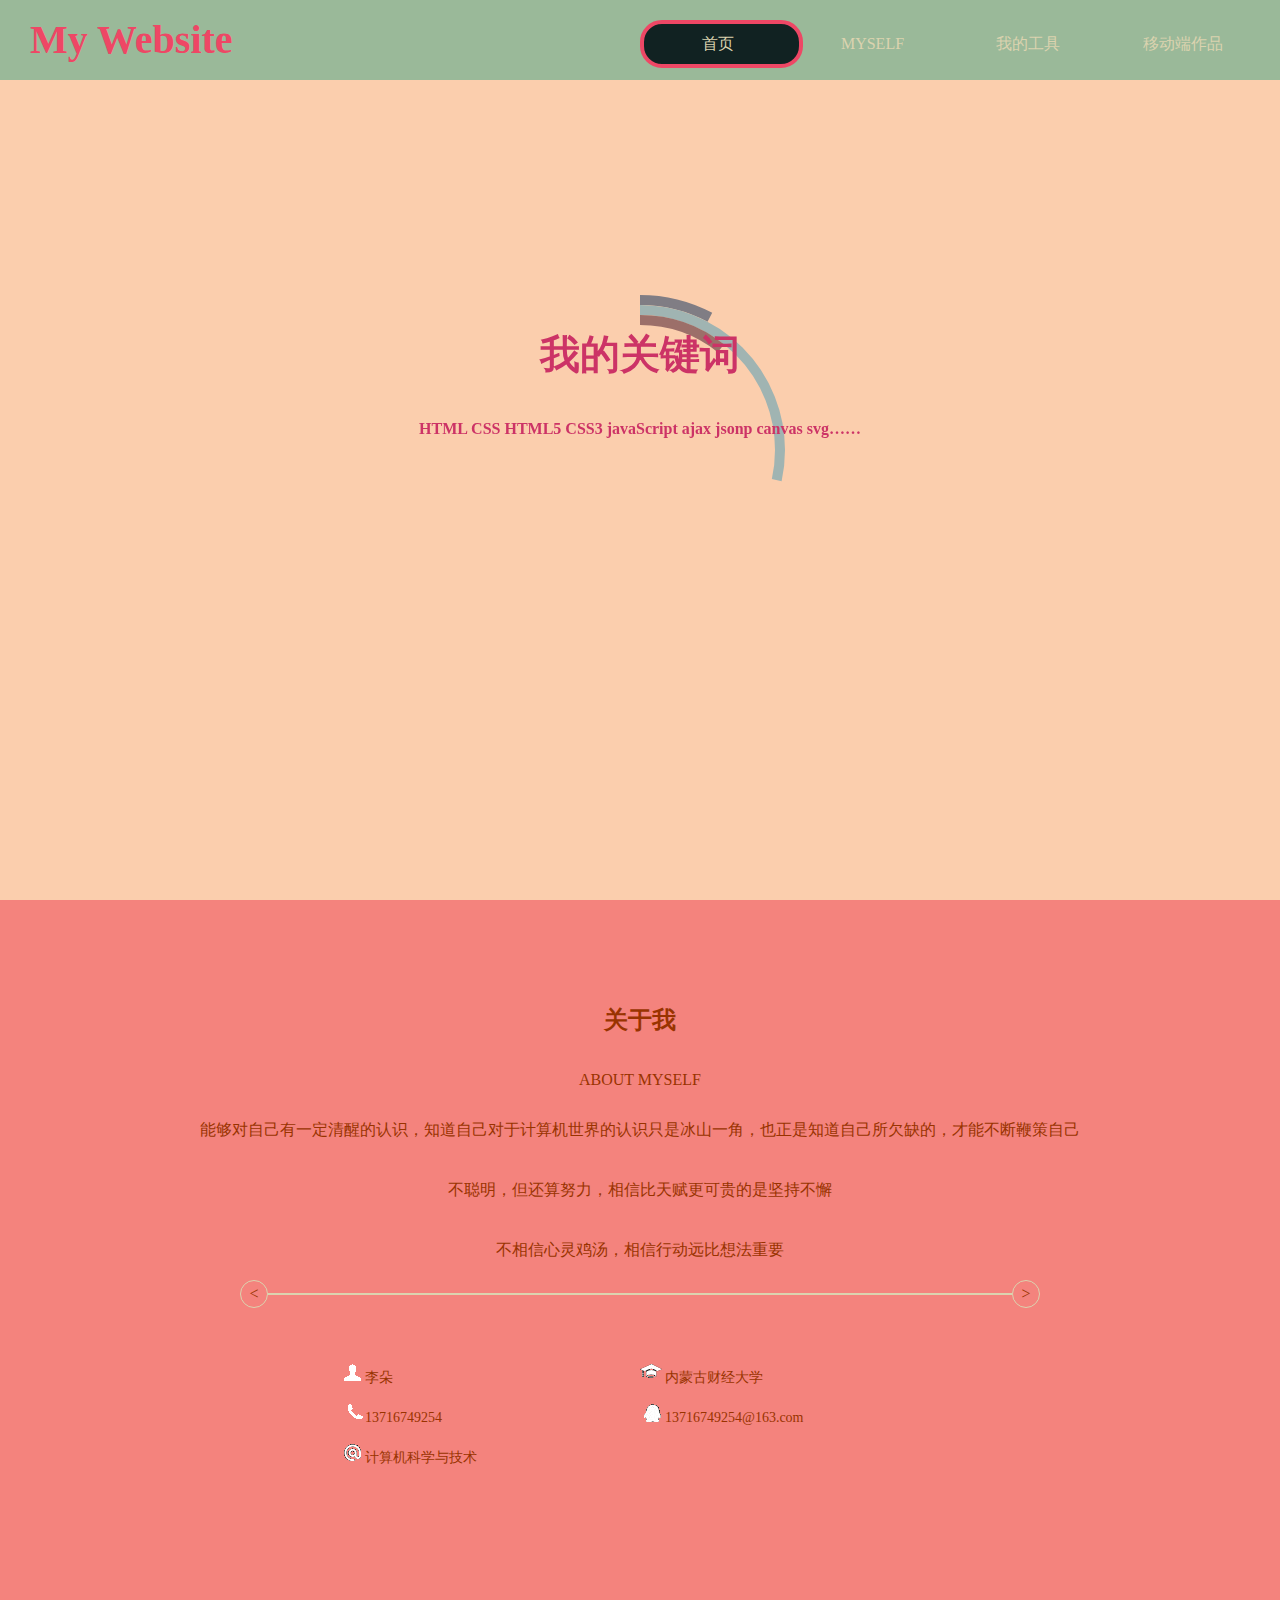
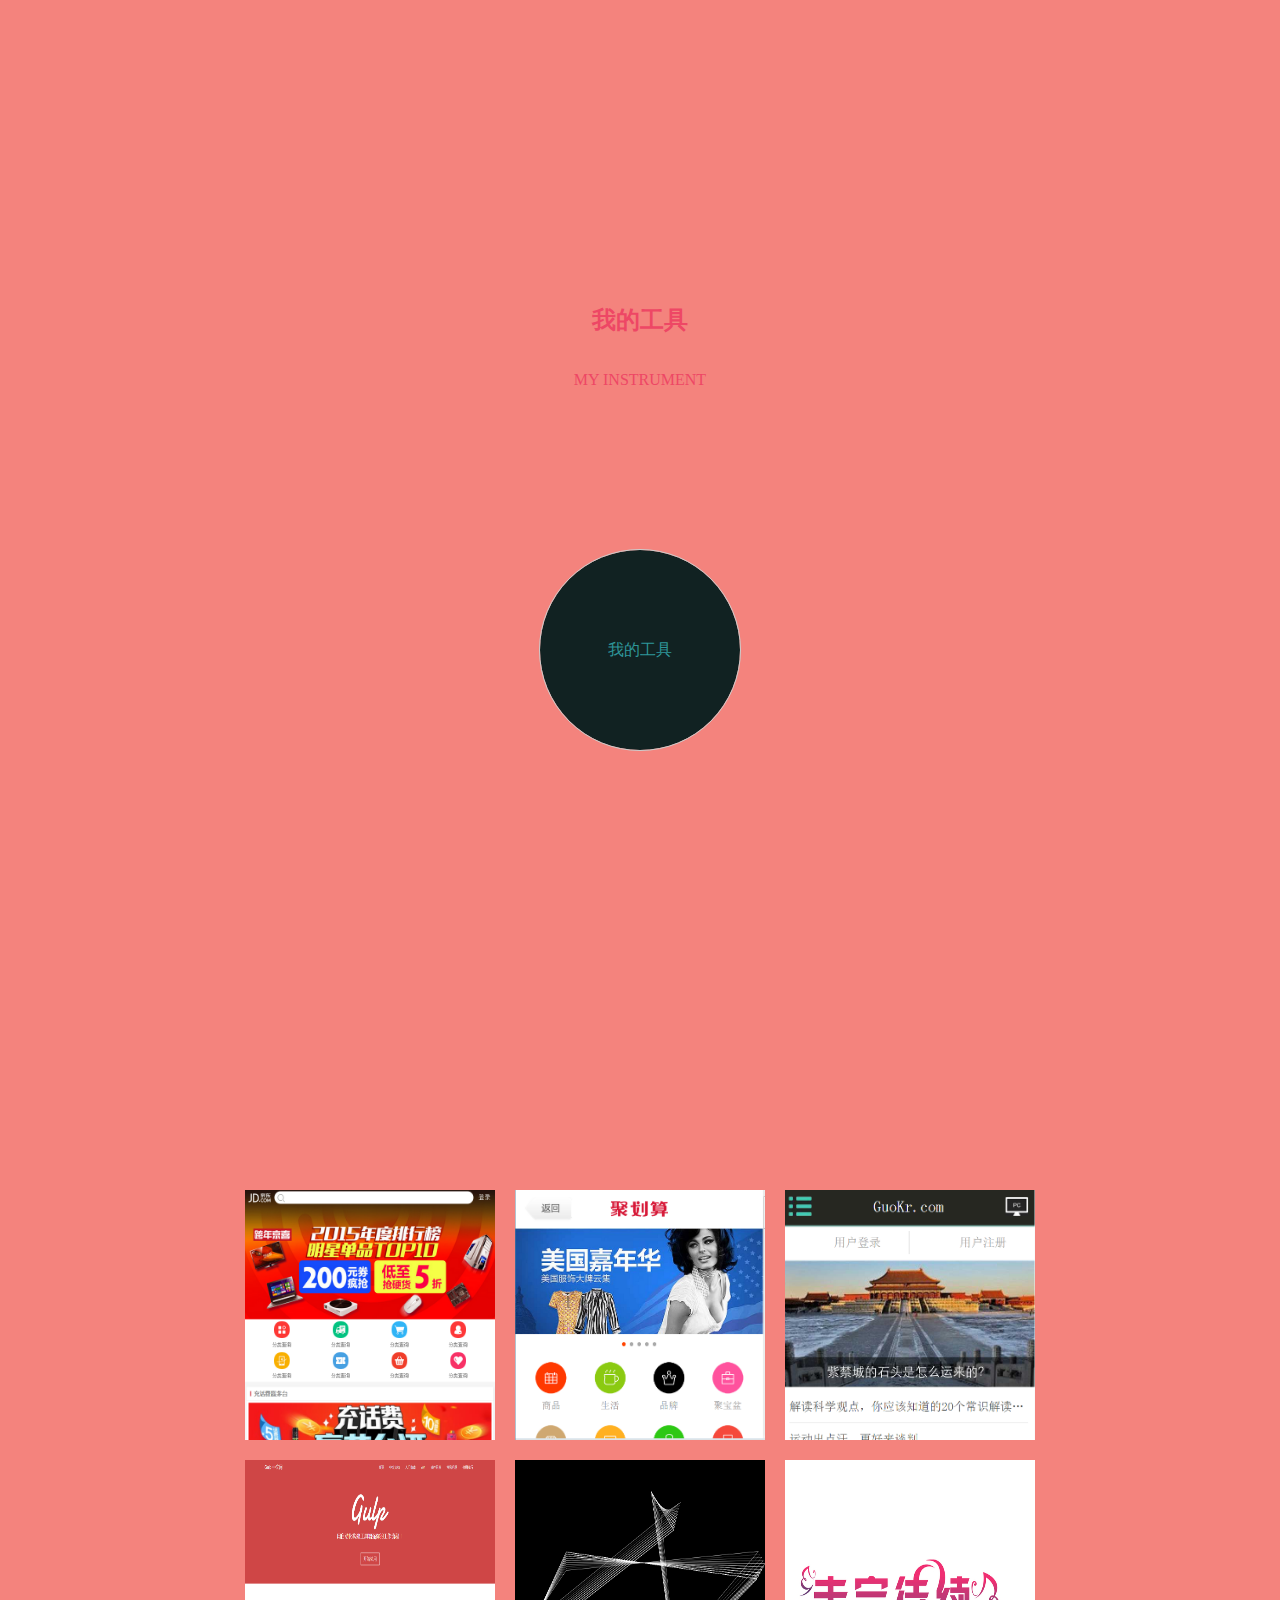
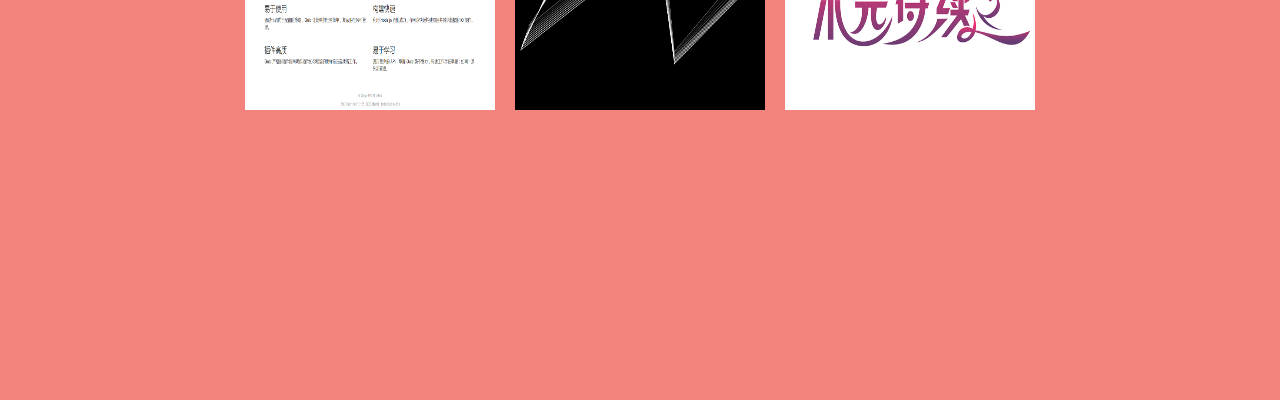
<file: index.html>
<!DOCTYPE HTML>
<html>
<head>
<meta http-equiv="Content-Type" content="text/html; charset=utf-8">
<title>Mrs Li</title>
<link rel="stylesheet" href="css/common.css"/>
<link rel="stylesheet" href="css/index.css"/>
<script src="js/common.js"></script>
<script src="js/index.js"></script>
<script src="js/move.js"></script>
</head>

<body>
<header class="clearFix">
    <div class="fl loog">My Website</div>
    <ul class="nav clearFix fr">
        <li><a href="javascript:;">首页</a></li>
        <li><a href="javascript:;">MYSELF</a></li>
        <li><a href="javascript:;">我的工具</a></li>
        <li><a href="javascript:;">移动端作品</a></li>
        <li class="active"></li>
    </ul>
</header>
<div class="box" id="large-header">
    <div class="box_z">
        <div class="can_box">
            <canvas id="c1" width="800" height="600"></canvas>
        </div>
        <div class="the">
            <h1>我的关键词</h1>
            <p>HTML CSS HTML5 CSS3 javaScript ajax jsonp canvas svg……</p>
        </div>
	</div>
    <div class="box_z the2">
        <div>
            <h2>关于我</h2>
            <p>ABOUT MYSELF</p>
        </div>
        <div class="motto">
            <p class="ani">能够对自己有一定清醒的认识，知道自己对于计算机世界的认识只是冰山一角，也正是知道自己所欠缺的，才能不断鞭策自己</p>
            <p class="ani">不聪明，但还算努力，相信比天赋更可贵的是坚持不懈</p>
            <p class="ani">不相信心灵鸡汤，相信行动远比想法重要</p>
        </div>
        <div class="line clearFix ani">
            <span class="fl"><</span>
            <span class="fr">></span>
            <p class="fl"></p>
        </div>
        <ul class="clearFix">
            <li class="ani"><span></span>李朵</li>
            <li class="ani"><span></span>内蒙古财经大学</li>
            <li class="ani"><span></span>13716749254</li>
            <li class="ani"><span></span>13716749254@163.com</li>
            <li class="ani"><span></span>计算机科学与技术</li>
        </ul>
    </div>
    
    
    
<div class="box_z">
    <div class="the3_top">
        <h2>我的工具</h2>
        <p>MY INSTRUMENT</p>
    </div>
    <div class="ball">
        <span class="round btn"></span>
        <div class="btn btn1">我的工具</div>
        <div class="btn btn2">点我点我</div>
        <div class="ball_l">
            <p>工具栏</p>
            <ul>
                
                <li>&nbsp;&nbsp;&nbsp;&nbsp;我的视频
                    <a href="ins/audio/index.html" target="_new"><img src="images/tv.ico" style="width:150px ;margin-top:20px;margin-left:5px"/></a>
                </li>
                <li>&nbsp;&nbsp;&nbsp;我的音乐
                    <a href="ins/mp3/audio.html" target="_new"><img src="images/music.ico" style="width:150px ;margin-top:20px;margin-left:5px"/></a>
                </li>
                
            
            </ul>
</div>
        <div class="ball_r">
            <p>工具栏</p>
            <div class="ball_img">
                <li>&nbsp;&nbsp;&nbsp;我的搜索
                    <a href="ins/baidu/baidu.html" target="_new"><img src="images/web.ico" style="width:150px ;margin-top:20px;margin-left:5px"/></a>
                </li>
                <li>&nbsp;&nbsp;&nbsp;我的图库
                    <a href="ins/pic/pic.html" target="_new"><img src="images/pic.ico" style="width:150px ;margin-top:20px;margin-left:5px"/></a>
                </li>
            </div>
            
        </div>
    </div>
</div>
<div class="box_z">
			<ul class="con">
				<li class="jingd"><span><a class="mls" href="ins/jd/index.html" target="_new">京东 定宽布局</a></span></li>
				<li class="ju"><span><a class="oppo" href="ins/ju/聚实惠.html" target="_new">聚划算 相对布局</a></span></li>
				<li class="guo"><span><a class="youku" href="ins/ju/guokr.html" target="_new">GuoKr 相对布局</a></span></li>
				<li class="gulp"><span><a href="ins/gulp/gulp.html" target="_new">Gulp 响应式布局</a></span></li>
				<li class="win"><span><a href="ins/window.html" target="_new">window canvas</a></span></li>
                <li class="wei"><span><a href="javascript:;">未完待续</a></span></li>
			</ul>
			
		</div>
	</div>
</body>
</html>
</file>
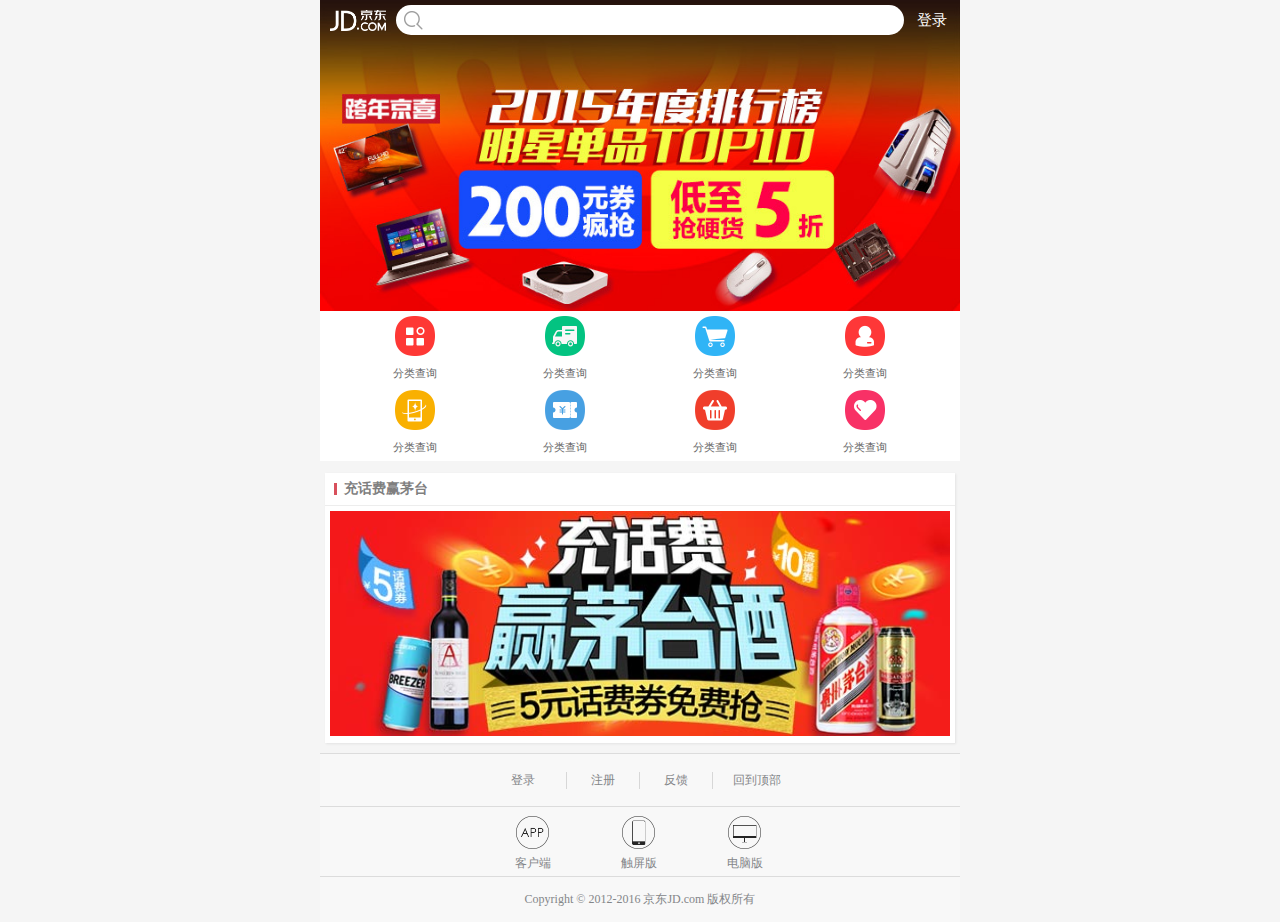
<file: ins/jd/index.html>
<!DOCTYPE html>
<html lang="en">
<head>
	<meta charset="UTF-8">
	<title>jd</title>
	<meta name="viewport" content="width=device-width,user-scalable=no,initial-scale=1.0" />
	<meta name="apple-mobile-web-app-capable" content="yes">
	<meta name="apple-mobile-web-app-status-bar-style" content="black">
	<style>
		*{
			margin:0;
			padding:0;
			list-style:none;
		}
		body{
			background:#f5f5f5;
		}
		input,button,select,textarea{outline:none}
		.wrap{
			min-width:300px;
			max-width:640px;
			margin:0 auto;
			display:-webkit-box;
			-webkit-box-orient:vertical;

		}
		.wrap .jd_h{
    		
    		position:relative;
    		display:-webkit-box;	
    		height:311px;		
		}
		.wrap .jd_h img{
			width:100%;
			display:block;
			position:absolute;
			top:0;
			left:0;
		}

		.jd_search_box{
			position:absolute;
			top:0;
			padding:0;
			display:-webkit-box;
			width: 100%;
   			height: 40px;
   			line-height:40px;
		}
		.jd_search_box .logo,.jd_search_box menu{
			width:56px;
			height:100%;
			text-align:center;
			color:#fff;
			font-size:15px;

		}
		.jd_search_box .logo{
			background:url(images/logo.png) no-repeat;
			background-size:56px 21px;
			margin:10px;
		}
		
		.jd_search_form_box{
			-webkit-box-flex:1;
			width:515px;
			height:30px;
			background:#fff;
			margin-top:5px;
			border-radius:15px;
			position:relative;
		}
		
		.jd_search_form_icon{
			display:inline-block;
			background:url(images/jd-sprites.png) no-repeat;
			background-position: -60px -109px;
		    width: 20px;
		    height: 20px;
		    margin-left: 8px;
		    background-size: 200px 200px;
		}

		.jd_input{
			border: 0;
		    display: inline-block;
		    background: 0;
		    font-size: 13px;
		    line-height: 30px;
		    height: 30px;
		    width:400px;
		    vertical-align: middle;
		    color: #666;
		    position:absolute;
		    top:0;
		    left:24px;
		    margin-left:5px;
		}
		.h_nav{
			width:600px;
			height:150px;
			overflow:hidden;
			padding:0 20px;
			background:#fff;
		}
		.h_nav a{
			width:150px;
			height:69px;
			float: left;
			margin-top:5px;
			text-align:center;
			text-decoration:none;
			
		}
		.h_nav a img{
			width:40px;
			height:40px;
			margin: 0 auto 6px auto;
			
		}
		.h_nav a span{
			display:block;
			
			font-size:11px;
			color:#666;
		}

		section .cont{
			float:left;
			background:#fff;
			width:98.4375%;
			height:270px;
			margin:12px 5px 0 5px;
			box-shadow:1px 1px 2px #e3e3e3;
		}
		section .cont h2{
			width:100%;
			height:32px;
			border-bottom:1px solid #ededed;
			font-size:14px;
			color:#7f7f7f;
			font-weight:none;
			line-height:32px;
		}
		.title:before {
		    content: "";
		    display: block;
		    width: 3px;
		    height: 12px;
		    float: left;
		    background: #d8505c;
		    margin: 10px 7px 11px 9px;
		}
		.cont_img{
			width:96.875%;
			height:225px;
			margin:5px;
		}

		footer{
			width:100%;
			height:169px;
			margin-top:10px;
			background:#f8f8f8;
			
		}
		footer .top{
			width:100%;
			height:52px;
			border-top:1px solid #dcdcdc;
			color:#848689;
			font-size:12px;
		}
		.top_ul{
			width:320px;
			overflow:hidden;
			margin-left:160px;

		}
		.top_ul li{
			float:left;
			height:17px;
			margin-top:18px;
		}
		.top_ul_li1{
			width:72px;
			border-right:1px solid #d7d7d7;
			text-align:center;
		}
		.top_ul_li2{
			width:86px;
			border-right:1px solid #d7d7d7;
			text-align:center;
		}
		.top_ul_li3{
			width:87px;
			text-align:center;
		}

		.mid{
			width:100%;
			height:69px;
			border-top:1px solid #dcdcdc;
		}
		.mid ul{
			width:320px;
			height:69px;
			margin-left:190px;
			overflow:hidden;
		}
		.mid ul li{
			width:106px;
			height:100%;
			float:left;
			text-align:center;
			margin-top:9px;
		}
		.mid ul li a{
			width:45px;
			height:50px;
			display:block;
			text-decoration:none;
		}
		.mid ul li a img{
			width:33px;
			height:33px;
			margin: 0 auto 0 auto;
		}
		.mid ul li a span{
			font-size:12px;
			color:#848689;
		}
		.bot{
			height: 44px;
		    line-height: 44px;
		    text-align: center;
		    color: #848689;
		    font-size: 12px;
		    border-top:1px solid #dcdcdc;
		}
	</style>
</head>
<body>
	<div class="wrap">
		<header class="jd_h">
			<img src="images/a.jpg" alt="">
			<div class="jd_search_box">
				<div class="logo"></div>
				<div class="jd_search_form_box">
					<span class="jd_search_form_icon"></span>
					<div class="jd_search_input">
						<input type="text" class="jd_input" maxlength="20" autocomplete="off">
					</div>
				</div>
				<menu>登录</menu>
			</div>
		</header>
		<section>
			<nav class="h_nav">
				<a href="javascript:;">
					<img src="images/menu1.png" alt="">
					<span>分类查询</span>
				</a>
				<a href="javascript:;">
					<img src="images/menu2.png" alt="">
					<span>分类查询</span>
				</a>
				<a href="javascript:;">
					<img src="images/menu3.png" alt="">
					<span>分类查询</span>
				</a>
				<a href="javascript:;">
					<img src="images/menu4.png" alt="">
					<span>分类查询</span>
				</a>
				<a href="javascript:;">
					<img src="images/menu5.png" alt="">
					<span>分类查询</span>
				</a>
				<a href="javascript:;">
					<img src="images/menu6.png" alt="">
					<span>分类查询</span>
				</a>
				<a href="javascript:;">
					<img src="images/menu7.png" alt="">
					<span>分类查询</span>
				</a>
				<a href="javascript:;">
					<img src="images/menu8.png" alt="">
					<span>分类查询</span>
				</a>
			</nav>
			<div class="cont">
				<h2 class="title">
					<span></span>
					充话费赢茅台
				</h2>
				<div class="cont_img">
					<img src="images/nav.png" alt="">
				</div>
			</div>
		</section>

		<footer>
			<div class="top">
				<ul class="top_ul">
					<li class="top_ul_li2">登录</li>
					<li class="top_ul_li1">注册</li>
					<li class="top_ul_li1">反馈</li>
					<li class="top_ul_li3">回到顶部</li>
				</ul>
			</div>
			<div class="mid">
				<ul>
					<li>
						<a href="javascript:;" class="mid_img1">
							<img src="images/foonter1.png" alt="">
							<span>客户端</span>
						</a>
					</li>
					<li>
						<a href="javascript:;">
							<img src="images/foonter2.png" alt="">
							<span>触屏版</span>
						</a>
					</li>
					<li>
						<a href="javascript:;">
							<img src="images/foonter3.png" alt="">
							<span>电脑版</span>
						</a>
					</li>
				</ul>
			</div>
			<div class="bot">
				Copyright © 2012-2016 京东JD.com 版权所有
			</div>
		</footer>
	</div>
</body>
</html>
</file>
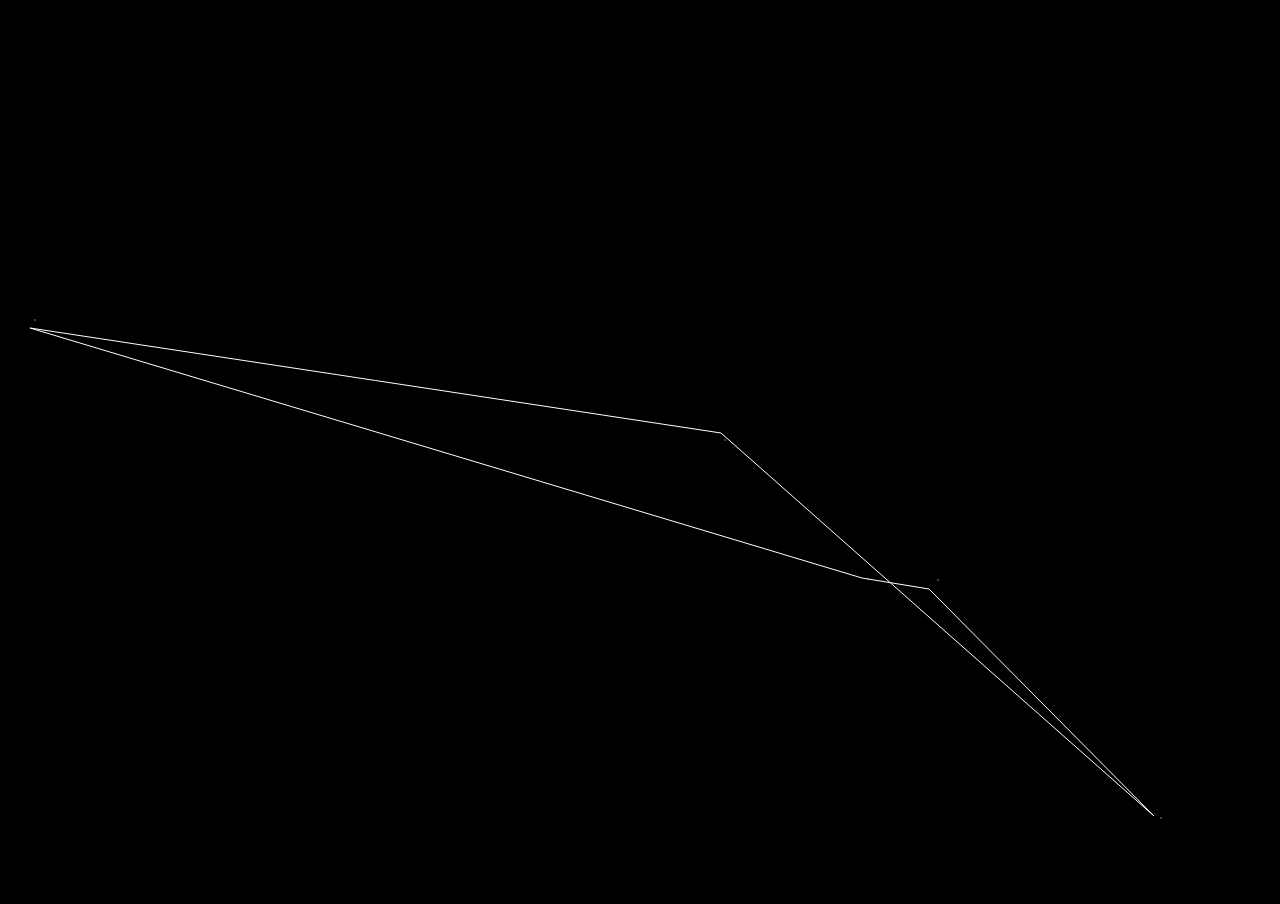
<file: ins/window.html>
<!DOCTYPE html>
<html>
<head lang="en">
    <meta charset="UTF-8">
    <title>window</title>
    <style>
        * {
            margin: 0;
            padding: 0;
            list-style: none
        }
        html,body{
            overflow: hidden;
        }
        body{
            background: #000;
        }
        #c1{
            background: #000;
        }
    </style>
    <script>
        function rnd(n,m){
            return parseInt(Math.random()*(m-n)+n);
        }
        window.onload=function(){
            var oC=document.getElementById('c1');

            var gd=oC.getContext('2d');

            var winW=document.documentElement.clientWidth;
            var winH=document.documentElement.clientHeight;
            //设置画布大小
            oC.width=winW;
            oC.height=winH;

            var N=5;

            var LEN=10; //个数

            var oldArr=[]; //[[{},{},{}],[],[]]

            var aPoint=[]; //存放点
            for(var i=0; i<N; i++){
                aPoint[i]={
                    x:rnd(0,winW),
                    y:rnd(0,winH),
                    iSpeedX:rnd(-10,10),
                    iSpeedY:rnd(-10,10)
                };
            }

            //走
            setInterval(function(){
                gd.clearRect(0,0,oC.width,oC.height);
                //画出来
                for(var i=0; i<aPoint.length; i++){
                    drawRect(aPoint[i]);
                }

                //开走
                for(var i=0; i<aPoint.length; i++){
                    if(aPoint[i].y>=winH){
                        aPoint[i].y=winH;
                        aPoint[i].iSpeedY*=-1;
                    }
                    if(aPoint[i].y<=0){
                        aPoint[i].y=0;
                        aPoint[i].iSpeedY*=-1;
                    }
                    if(aPoint[i].x<=0){
                        aPoint[i].x=0;
                        aPoint[i].iSpeedX*=-1;
                    }
                    if(aPoint[i].x>=winW){
                        aPoint[i].x=winW;
                        aPoint[i].iSpeedX*=-1;
                    }
                    aPoint[i].x+=aPoint[i].iSpeedX;
                    aPoint[i].y+=aPoint[i].iSpeedY;
                }

                //连线
                gd.beginPath();
                gd.strokeStyle='#fff';
                gd.moveTo(aPoint[0].x,aPoint[0].y);
                for(var i=1; i<aPoint.length; i++){
                    gd.lineTo(aPoint[i].x, aPoint[i].y);
                }
                gd.closePath();
                gd.stroke();

            },16);

            function drawRect(p){  //画点
                var pW=1;
                var pH=1;
                gd.fillStyle='#fff';
                gd.fillRect(p.x-pW/2, p.y-pH/2, pW,pH);
            }
        };
    </script>
</head>
<body>
    <canvas id="c1"></canvas>
</body>
</html>
</file>
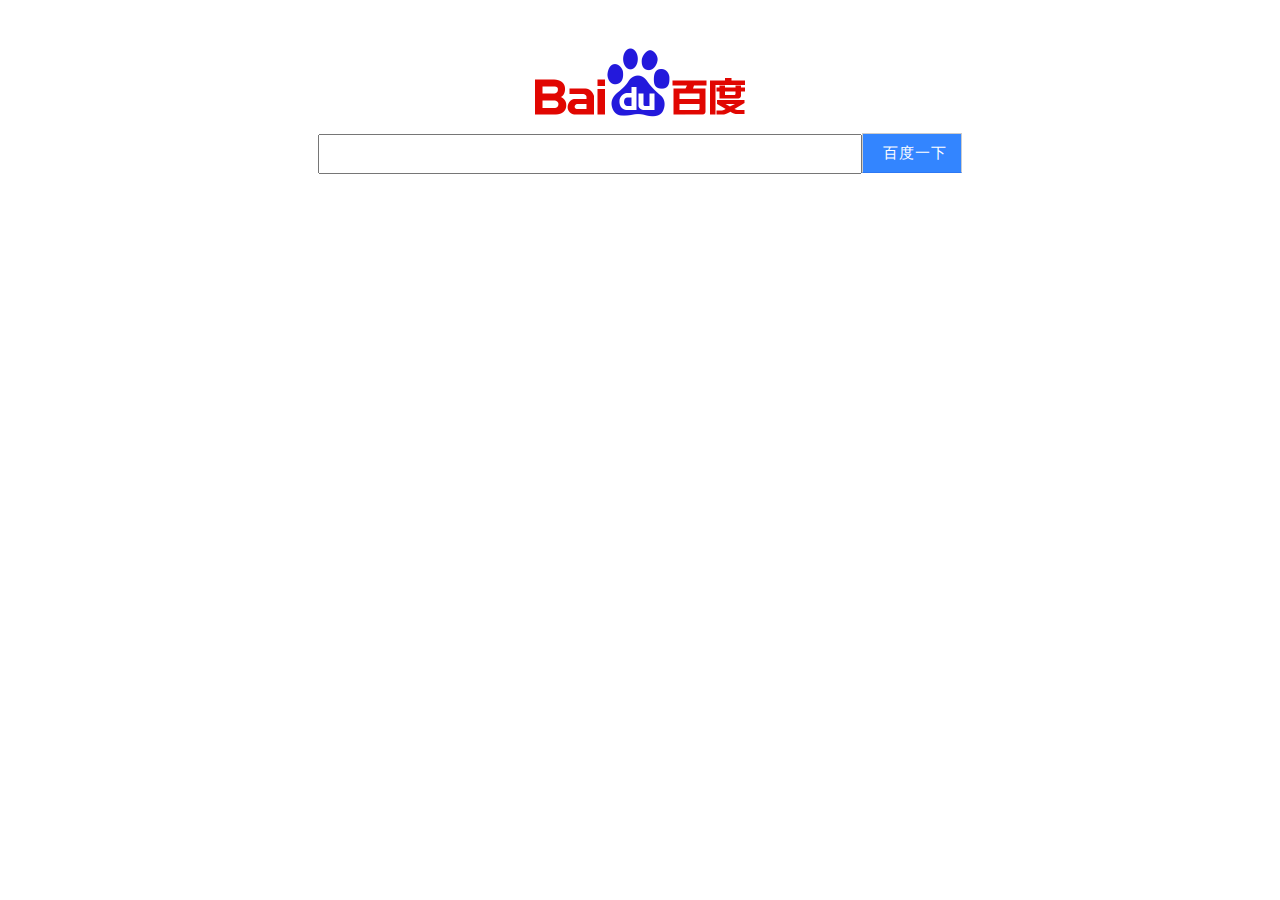
<file: ins/baidu/baidu.html>
<!doctype html>
<html>
<head>
<meta charset="utf-8">
<title>百度一下，你就知道</title>
<link rel="shortcut icon" href="/favicon.ico" type="image/x-icon" />
<style>
*{ margin:0; padding:0; list-style:none;}
body{ text-align:center}
img{ width:270px; height:129px;}
.box{ position:relative; width:644px; margin:0 auto;}
.box input{    width: 540px; height:36px; line-height:36px; text-indent:5px;}
.box input.s_btn {
    width: 100px;
    height: 40px;
	border:1px solid #ccc;
    color: rgb(255, 255, 255);
    font-size: 15px;
    letter-spacing: 1px;
    background: rgb(51, 133, 255);
    border-bottom: 1px solid rgb(45, 120, 244);
    outline: medium;
    -webkit-appearance: none;
    -webkit-border-radius: 0;
	cursor:pointer;
}
#ul1{ width:542px; border:1px solid #ccc; position:absolute; left:0; border-top:none; display:none;}
#ul1 li{ height:30px; line-height:30px; text-align:left;text-indent:5px;}
#ul1 li.on{ background:#eee;}
</style>
<script src="jsonp.js"></script>
<script>
window.onload=function(){
	var oT=document.getElementById('t1');
	var oUl=document.getElementById('ul1');	
	var oBtn=document.getElementById('btn1');
	
	var iNow=-1;
	var oldValue='';
	
	//
	oT.onkeyup=function(ev){
		var oEvent=ev || event;
		if(oEvent.keyCode==40 || oEvent.keyCode==38)return;
		
		//回车搜索
		if(oEvent.keyCode==13){
			window.open('https://www.baidu.com/s?wd='+oT.value,'_self');
			oT.value='';
		}
		
		jsonp({
			url:'https://sp0.baidu.com/5a1Fazu8AA54nxGko9WTAnF6hhy/su',
			data:{wd:oT.value},
			success:function(json){
				var arr=json.s;
				oUl.innerHTML='';
				if(arr.length){
					oUl.style.display='block';
				}else{
					oUl.style.display='none';
				}
				
				for(var i=0; i<arr.length; i++){
					var oLi=document.createElement('li');
					oLi.innerHTML=arr[i];
					oUl.appendChild(oLi);
					
					(function(index){
						oLi.onmouseover=function(){
							for(var i=0; i<oUl.children.length; i++){
								oUl.children[i].className='';
							
							}	
							this.className='on';
							
							iNow=index;
						};
						
						oLi.onclick=function(){
							window.open('https://www.baidu.com/s?wd='+this.innerHTML,'_self');
							oT.value='';	
						};
					})(i);
				}
				
				iNow=-1;
			}	
		});
		
		oldValue=oT.value;	
	};
	
	//键盘控制
	oT.onkeydown=function(ev){
		var aLi=oUl.children;
		
		var oEvent=ev || event;
		if(oEvent.keyCode==40){
			iNow++;
			if(iNow==aLi.length)iNow=-1;
			tab();
		}	
		
		if(oEvent.keyCode==38){
			iNow--;
			if(iNow==-2)iNow=aLi.length-1;
			tab();
			return false;
		}
		
		function tab(){
			for(var i=0; i<aLi.length; i++){
				aLi[i].className='';
			}
			
			if(iNow==-1){
				oT.value=oldValue;
			}else{
				aLi[iNow].className='on';
				oT.value=aLi[iNow].innerHTML;	
			}	
		}
	};
	
	//点击搜索
	oBtn.onclick=function(){
		window.open('https://www.baidu.com/s?wd='+oT.value,'_self');
		oT.value='';	
	};
};
</script>
</head>

<body>
<div class="box">
	<img src="bd_logo1.png" alt=""><br>
    <input type="text" id="t1" value=""><input type="submit" id="btn1" value="百度一下" class="bg s_btn btnhover">
    <ul id="ul1"><!--
    	<li class="on">safsdf</li>
        <li>safsdf</li>-->
    </ul>
</div>
</body>
</html>
</file>
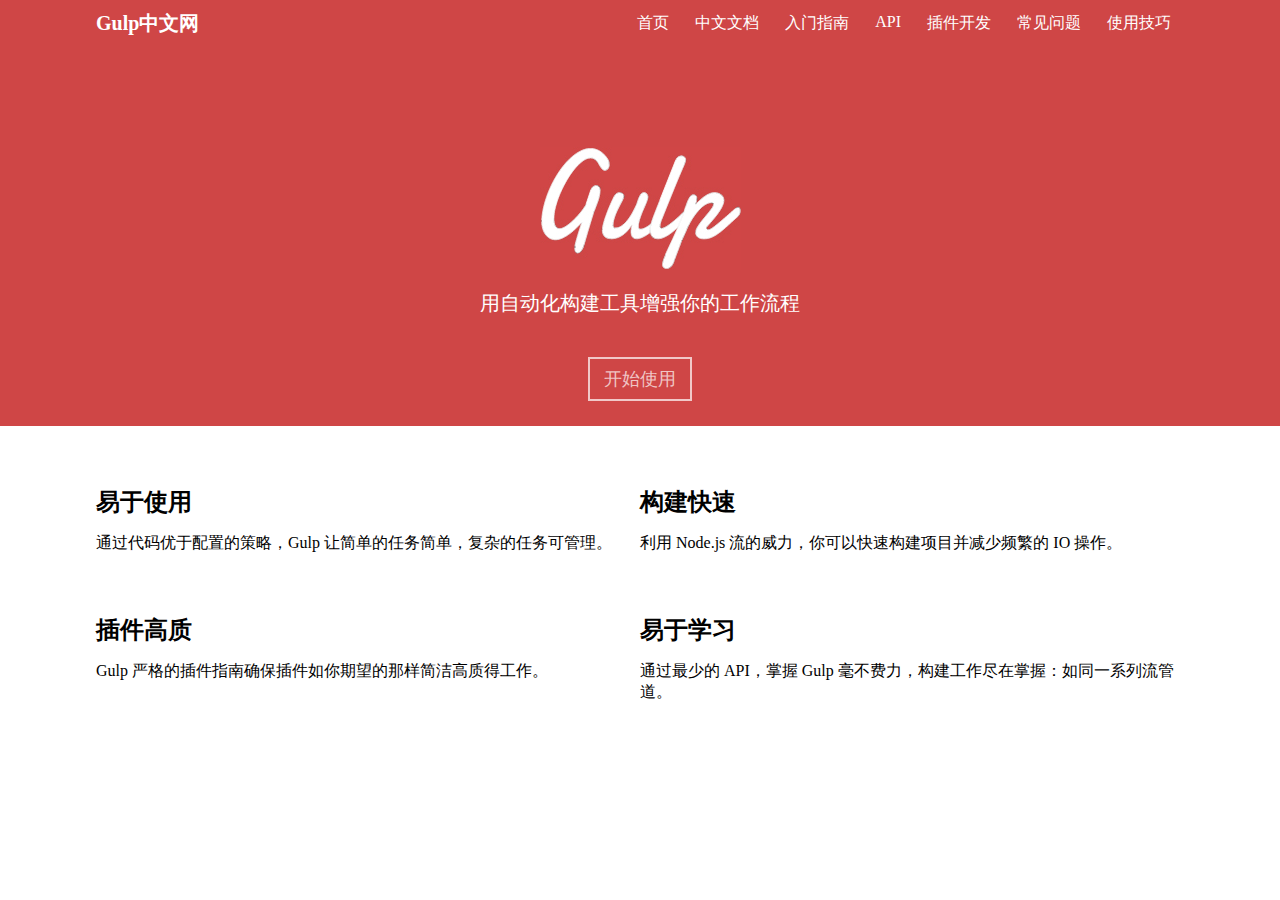
<file: ins/gulp/gulp.html>
<html lang="en">
<head>
	<meta charset="UTF-8">
	<title>gulp</title>
<style>
/*清楚默认样式*/
h1, h2, h3, h4, h5, h6, p, ul, li, ol, dl, dt, dd, a, i, b, em, strong, img, input, body{margin:0; padding:0;}
b, strong{font-weight:normal;}
i, em{font-style:normal;}
li{list-style:none;}
a{text-decoration:none;}
input,textarea{border:none; background:none; outline:none;}
input, img, select{vertical-align:top;}
textarea{outline:none; resize:none;}
img{display:block; border:none; }

.clearFix:after{ content:''; clear:both; display:block; }
.clearFix{ zoom:1; }
/*清楚默认样式*/

.wrap_box{width:100%;}
.header{width:100%; height:426px; background:#cf4646; text-align:center;}
.header .box{width:85%; margin:0 auto; position:relative;}
.header h1{float:left; font-size:20px; color:#fff; margin-top:10px;}
.header ul{float:right;}
.header ul li{float:left;padding:13px; }
.header ul li a{color:#fff;}
.header p{color:#fff; font-size:20px; margin-top:20px;}
.header .use{width:100px; display:inline-block; font-size:18px; color:rgba(255,255,255,0.7); margin-top:40px; height:40px; text-align: center; line-height:40px; border:2px solid rgba(255,255,255,0.7);}
.btn{ display:none; width:40px; height:40px; border:1px solid #fff; position:absolute; right:10px; top:10px;}
.btn span{width:30px; height:2px; background:#fff; display:block; margin:8px auto;}
img{margin:100px auto 0;}

.list {width:85%;  margin:0 auto 100px;}
.list ul{width:100%;}
.list li{margin-top:60px; width:50%; float:left;}
.list li h2{margin-bottom:15px;}

@media (max-width:800px){
	.list li{ width:100%;}

	.header ul{ display:none;}
	.btn{display:block;}
}

</style>
</head>
<body>
	<div class="wrap_box">
		<div class="header">
			<div class="box clearFix">
				<h1>Gulp中文网</h1>
				<ul class="clearFix">
					<li><a href="javascript:;">首页</a></li>
					<li><a href="javascript:;">中文文档</a></li>
					<li><a href="javascript:;">入门指南</a></li>
					<li><a href="javascript:;">API</a></li>
					<li><a href="javascript:;">插件开发</a></li>
					<li><a href="javascript:;">常见问题</a></li>
					<li><a href="javascript:;">使用技巧</a></li>
				</ul>
				<div class="btn">
					<span></span>
					<span></span>
					<span></span>
				</div>
			</div>
			<img src="gulp.jpg">
			<p>用自动化构建工具增强你的工作流程</p>
			<a class="use" href="javascript:;">开始使用</a>
		</div>
		<div class="list">
			<ul class="clearFix">
				<li>
					<h2>易于使用</h2>
					<p>通过代码优于配置的策略，Gulp 让简单的任务简单，复杂的任务可管理。</p>
				</li>
				<li>
					<h2>构建快速</h2>
					<p>利用 Node.js 流的威力，你可以快速构建项目并减少频繁的 IO 操作。</p>
				</li>
				<li>
					<h2>插件高质</h2>
					<p>Gulp 严格的插件指南确保插件如你期望的那样简洁高质得工作。</p>
				</li>
				<li>
					<h2>易于学习</h2>
					<p>通过最少的 API，掌握 Gulp 毫不费力，构建工作尽在掌握：如同一系列流管道。</p>
				</li>
			</ul>
		</div>
	</div>
</body>
</html>
</file>
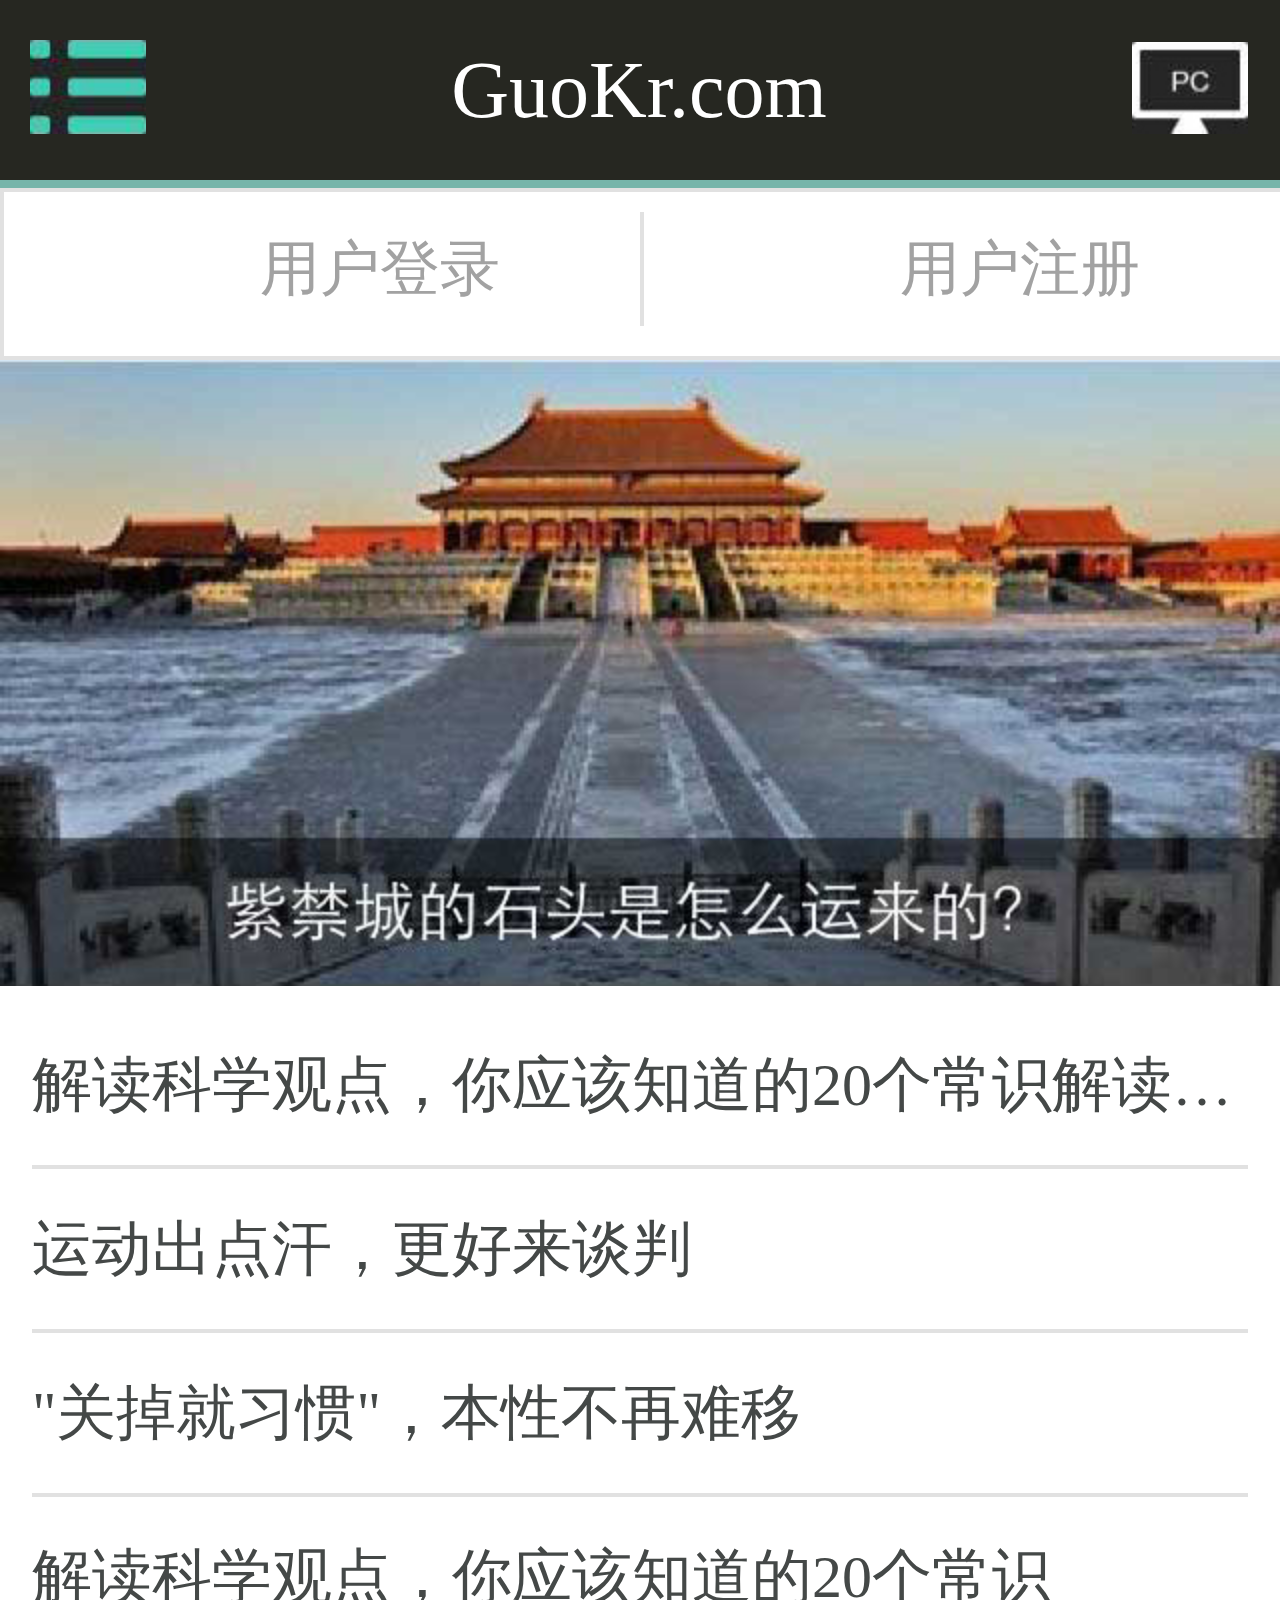
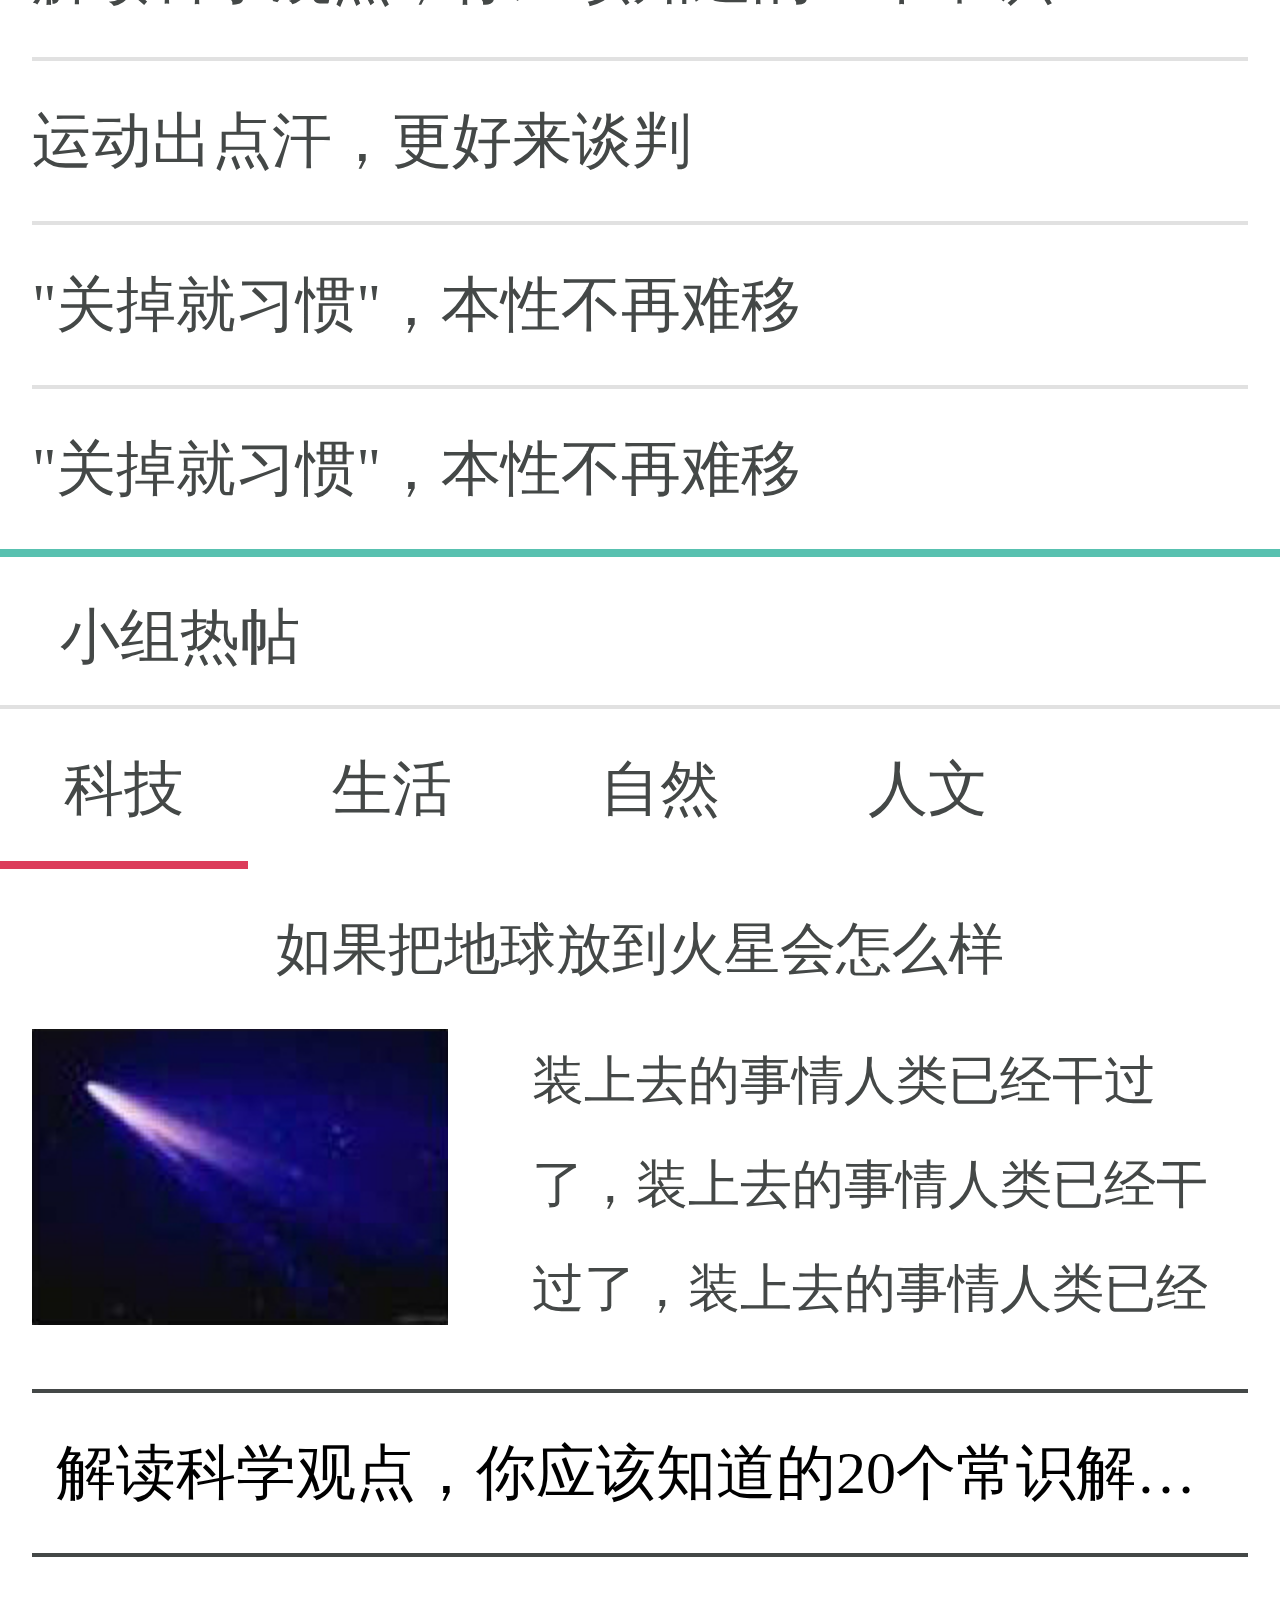
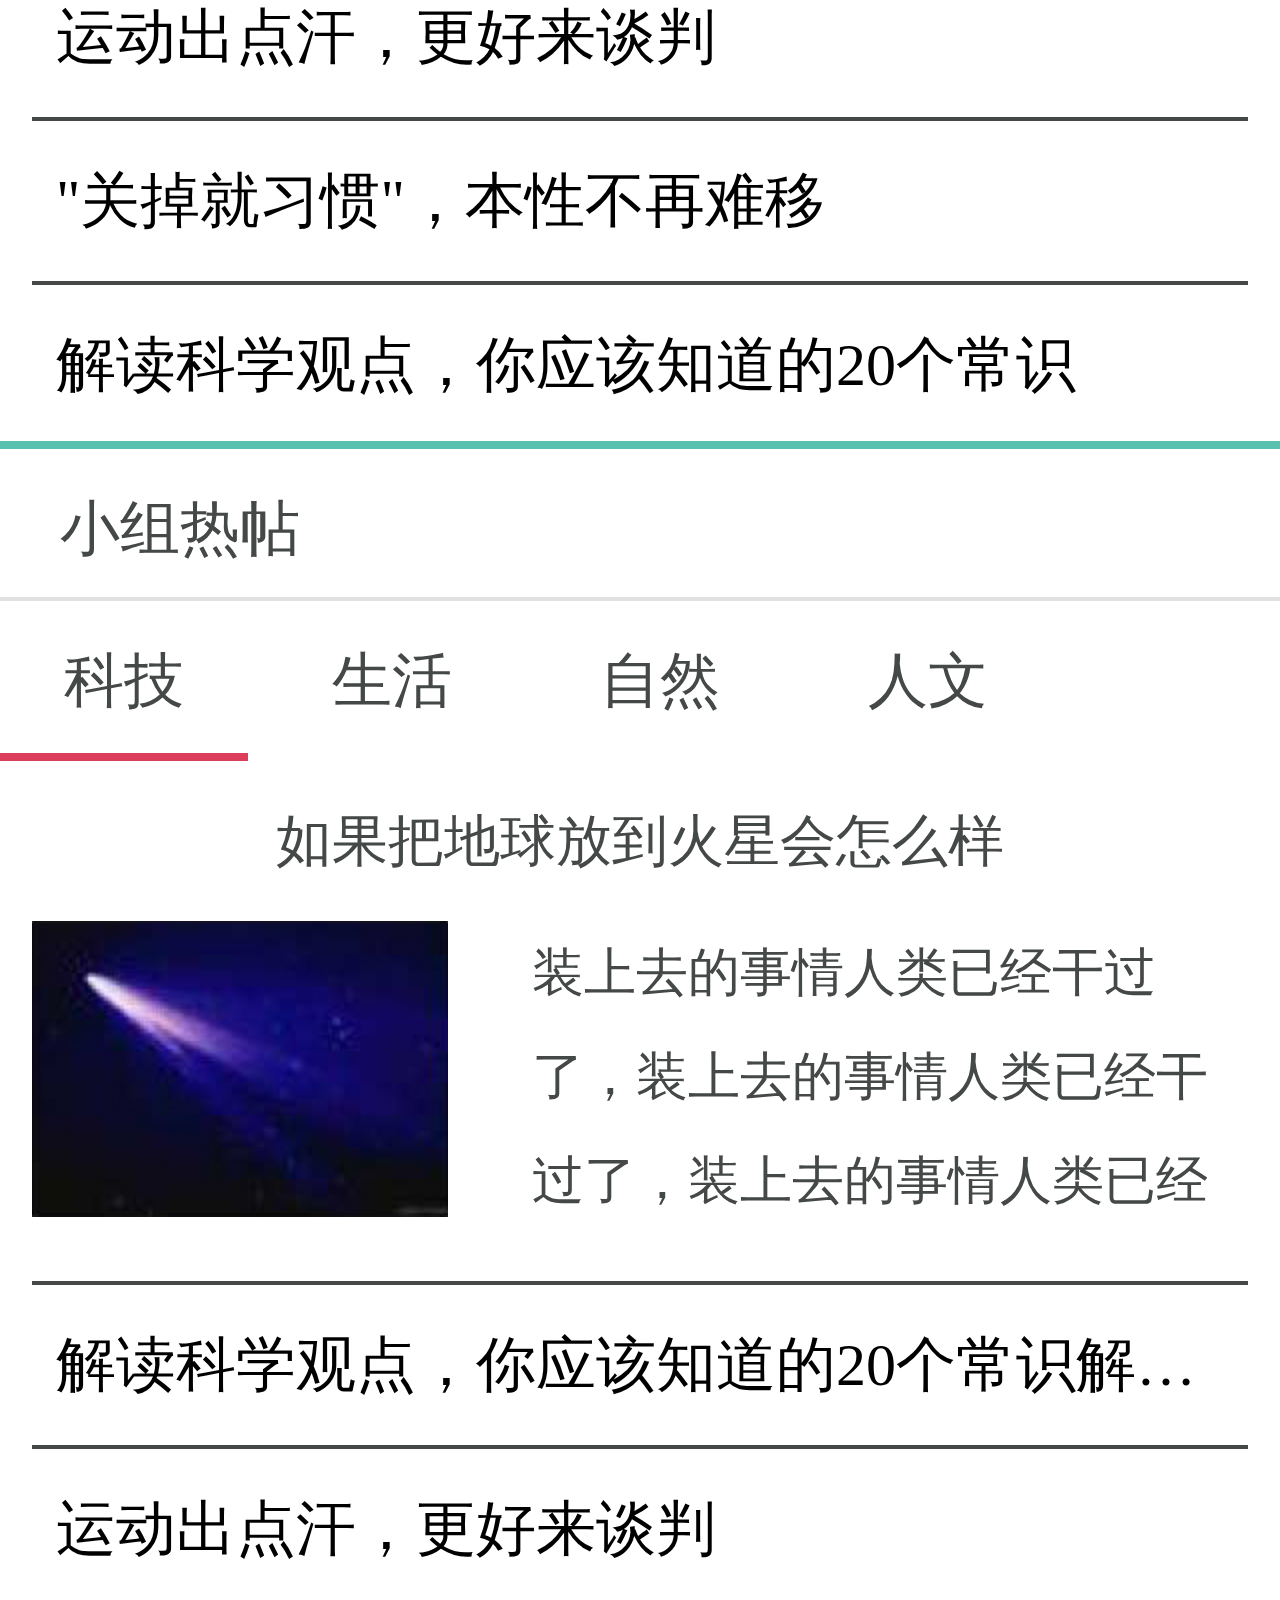
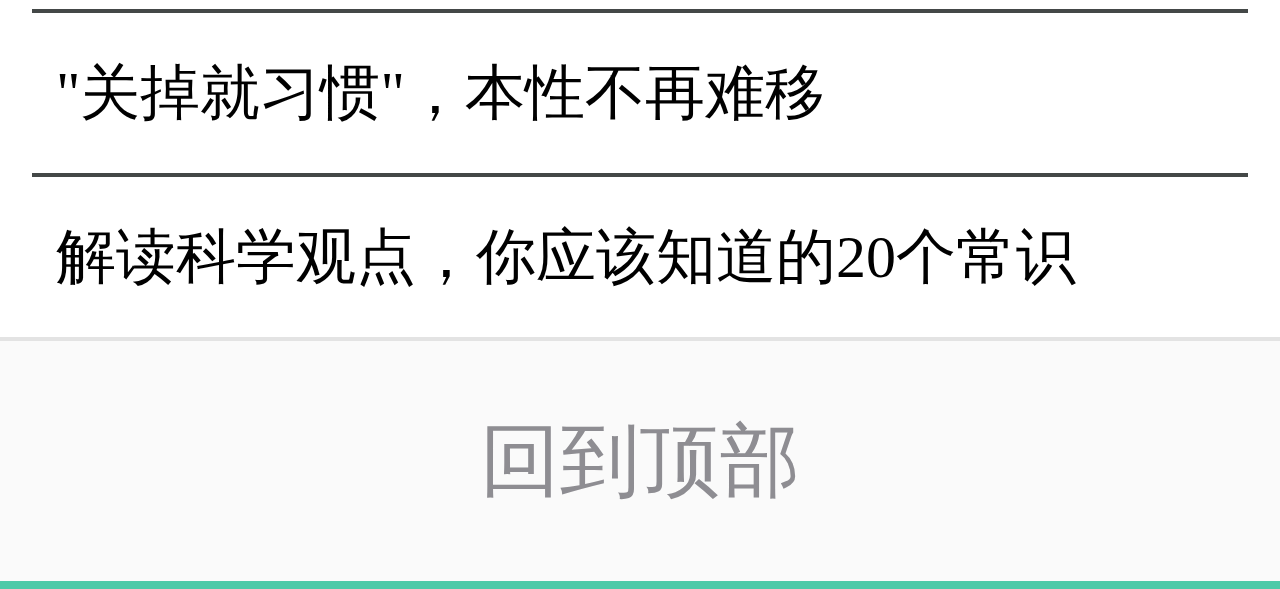
<file: ins/ju/guokr.html>
<!DOCTYPE HTML>
<html>
<head>
<meta http-equiv="Content-Type" content="text/html; charset=utf-8">
<title>无标题文档</title>
<meta name="viewport" content="width=device-width, user-scalable=no, initial-scale=1.0"/>
<meta name="apple-mobile-web-app-capable" content="yes">
<meta name="apple-mobile-web-app-status-bar-style" content="black">
<style>
*{margin:0;padding:0;list-style:none;}
html{font-size:20px;overflow-x:hidden;}
.box{margin:0 auto; width:16rem;}
header{width:16rem;height:2.25rem;display:-webkit-box;background:#262721;border-bottom:0.1rem solid #76b5aa;}
.logo{width:1.45rem;height:1.175rem;margin-left:0.375rem;margin-top:0.5rem;}
.cont{-webkit-box-flex:1;font-size:1rem;height:2.25rem;text-align:center;line-height:2.25rem;width:1.45rem;color:#fff;}
.logo img{width:100%;height:100%}
.pc{width:1.45rem;height:1.15rem;margin-top:0.525rem;margin-right:0.4rem;}
.pc img{width:100%;height:100%;}
.line{width:100%;height:2.05rem;border:0.05rem solid #e1e1e1;display:-webkit-box;}
.login{-webkit-box-flex:1;box-sizing:border-box;margin-left:1.45rem;border-right:0.05rem solid #e1e1e1;line-height:1.425rem;height:1.425rem;text-align:center;font-size:0.75rem;color:#a2a2a2;margin-top:0.25rem;box-sizing:border-box;}
.sign{-webkit-box-flex:1;box-sizing:border-box;margin-left:1.45rem;border-right:0.05rem solid #e1e1e1;line-height:1.425rem;height:1.425rem;text-align:center;font-size:0.75rem;color:#a2a2a2;margin-top:0.25rem;box-sizing:border-box;}
.mid{width:16rem;}
.mid img{width:100%;height:7.825rem;}
.mid ul{padding:0 0.4rem;font-size:0.05rem;}
.mid ul li{line-height:2rem;border-bottom:0.05rem solid #e1e1e1;text-overflow:ellipsis;white-space:nowrap;overflow:hidden;font-size:0.75rem;color:#444847;}
.hot .head{height:2rem;line-height:2rem;padding-left:0.75rem;box-sizing:border-box;font-size:0.75rem;border-top:0.1rem solid #58c1b0;border-bottom:0.05rem solid #e1e1e1;margin-top:-0.05rem;color:#444847;}
.tab span{height:2rem;width:3.1rem;display:inline-block;font-size:0.75rem;text-align:center;line-height:2rem;color:#444847;}
.tab span:hover{border-bottom:0.1rem solid #dc3d5b;box-sizing:border-box;}
.tab span.active{border-bottom:0.1rem solid #dc3d5b;box-sizing:border-box;}
.tit{heigth:2rem;line-height:2rem;text-align:center;font-size:0.7rem;display:block;text-decoration:none;color:#444847;}
.news{height:3.7rem;padding-bottom:0.8rem;display:-webkit-box;padding:0 0.4rem;color:#444847;margin-bottom:0.8rem;}
.news img{height:3.7rem;-webkit-box-flex:1;width:5.2rem;margin-right:1.05rem;}
.news p{line-height:1.3rem;font-size:0.65rem;-webkit-box-flex:1;height:3.7rem;overflow:hidden;}
.txt-n{height:2rem;line-height:2rem;text-overflow:ellipsis;white-space:nowrap;overflow:hidden;border-top:0.05rem solid #444847;font-size:0.75rem;margin:0 0.4rem ;padding:0 0.3rem;}
footer{height:3rem;text-align:center;line-height:3rem;background:#fafafa;color:#8e8d92;border-bottom:0.1rem solid #4dcaa8;border-top:0.05rem solid #e3e3e3;}
</style>
<script>
(function(win,doc){
	win.onload=win.onresize=function(){
		doc.documentElement.style.fontSize=20*doc.documentElement.clientWidth/320+'px'
	};
})(window,document);
</script>                                                                            
</head>

<body>
<div class="box">
	<header>
    	<div class="logo">
        	<img src="images/1.jpg" alt=""/>
        </div>
        <div class="cont">GuoKr.com</div>
        <div class="pc">
        	<img src="images/2.jpg" alt=""/>
        </div>
    </header>
    <div class="line">
    	<div class="login">
        	用户登录
        </div>
        <div class="sign">
        	用户注册
        </div>
    </div>
    <div class="mid">
    	<img src="images/5.jpg" alt=""/>
        <ul>
        	<li>解读科学观点，你应该知道的20个常识解读科学观点，你应该知道的20个常识</li>
            <li>运动出点汗，更好来谈判</li>
            <li>"关掉就习惯"，本性不再难移</li>
            <li>解读科学观点，你应该知道的20个常识</li>
            <li>运动出点汗，更好来谈判</li>
            <li>"关掉就习惯"，本性不再难移</li>
            <li>"关掉就习惯"，本性不再难移</li>
        </ul>
    </div>
    <div class="hot">
    	<div class="head">小组热帖</div>
        <div class="tab">
        	<span class="active">科技</span>
            <span>生活</span>
            <span>自然</span>
            <span>人文</span>
        </div>
        <ul class="txt">
        	<li>
            	<a href="javascript:;" class="tit">如果把地球放到火星会怎么样</a>
                <div class="news">
                	<img src="images/6.jpg" alt=""/>
                    <p>装上去的事情人类已经干过了，装上去的事情人类已经干过了，装上去的事情人类已经干过了，装上去的事情人类已经干过了</p>
                </div>
            </li>
            <li class="txt-n">解读科学观点，你应该知道的20个常识解读科学观点，你应该知道的20个常识</li>
            <li class="txt-n">运动出点汗，更好来谈判</li>
            <li class="txt-n">"关掉就习惯"，本性不再难移</li>
            <li class="txt-n">解读科学观点，你应该知道的20个常识</li>
        </ul>
    </div>
    <div class="hot">
    	<div class="head">小组热帖</div>
        <div class="tab">
        	<span class="active">科技</span>
            <span>生活</span>
            <span>自然</span>
            <span>人文</span>
        </div>
        <ul class="txt">
        	<li>
            	<a href="javascript:;" class="tit">如果把地球放到火星会怎么样</a>
                <div class="news">
                	<img src="images/6.jpg" alt=""/>
                    <p>装上去的事情人类已经干过了，装上去的事情人类已经干过了，装上去的事情人类已经干过了，装上去的事情人类已经干过了</p>
                </div>
            </li>
            <li class="txt-n">解读科学观点，你应该知道的20个常识解读科学观点，你应该知道的20个常识</li>
            <li class="txt-n">运动出点汗，更好来谈判</li>
            <li class="txt-n">"关掉就习惯"，本性不再难移</li>
            <li class="txt-n">解读科学观点，你应该知道的20个常识</li>
        </ul>
    </div>
    <footer>回到顶部</footer>
</div>
</body>
</html>
</file>
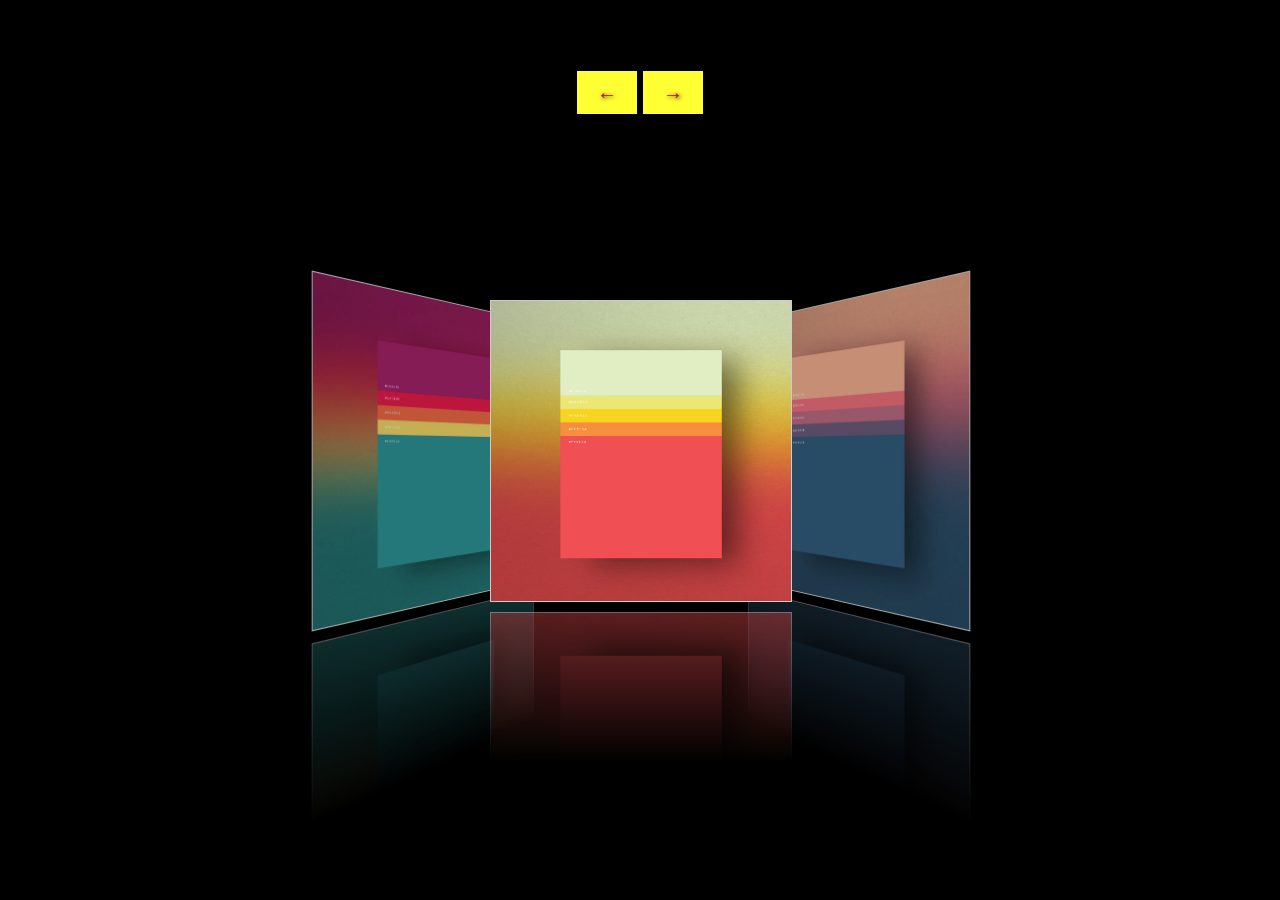
<file: ins/pic/pic.html>
<!DOCTYPE html>
<html>
<head lang="en">
    <meta charset="UTF-8">
    <title>我的图库</title>
    <style>
        *{
            margin: 0;
            padding: 0;
            list-style: none;
        }
        body{
            text-align: center;
            background: #000;
        }
        input{
            border: 1px solid #000;
            padding: 10px 20px;
            margin-top: 70px;
			text-shadow: 1px 1px 4px #000;
			font-weight:bold;
			font-size:20px;
			color:#C03;
			background:#FF3;
        }
        ul{
            width:300px;
            height:300px;
            position: absolute;
            left: 50%;
            top: 50%;
            margin-left: -150px;
            margin-top: -150px;
        }
        ul li{
            width:100%;
            height: 100%;
            position: absolute;
            left: 0;
            top: 0;
            border: 1px solid #ccc;
            background: #399;
            font-size: 80px;
            font-weight: bolder;
            font-family: 微软雅黑;
            text-align: center;
            line-height: 300px;
            color: #fff;
            text-shadow: 1px 1px 4px #000;
            opacity: 0;

            transition: .4s all cubic-bezier(0.67, 2.08, 0.58, 0.53);

            -webkit-box-reflect: below 10px -webkit-linear-gradient(rgba(255,255,255,0) 50%, rgba(255,255,255,0.5));
        }
		 ul li img{
			  width:100%;
              height: 100%;
              position: absolute;
              left: 0;
              top: 0;
			 }
        .l2{
            opacity: 0;
            transform:perspective(800px) translateX(-280px) rotateY(60deg);
            z-index: 1;
        }
        .l1{
            opacity: 0.8;
            transform:perspective(800px) translateX(-200px) rotateY(60deg);
            z-index: 2;
        }
        .cur{
            opacity: 1;
            z-index: 5;
        }
        .r1{
            opacity: 0.8;
            transform:perspective(800px) translateX(200px) rotateY(-60deg);
            z-index: 2;
        }
        .r2{
            opacity: 0;
            transform:perspective(800px) translateX(280px) rotateY(-60deg);
            z-index: 1;
        }
	
    </style>
    <script>
        window.onload=function(){
            var oPrev=document.getElementById('prev');
            var oNext=document.getElementById('next');
            var aLi=document.querySelectorAll('ul li');

            var aClass=[];

            for(var i=0; i<aLi.length; i++){
                aClass[i]=aLi[i].className;
            }

            function tab(){
                for(var i=0; i<aLi.length; i++){
                    aLi[i].className=aClass[i];
                }
            }
            //点击
            oPrev.onclick=function(){
                aClass.unshift(aClass.pop());

                tab();
            };

            oNext.onclick=function(){
                aClass.push(aClass.shift());

                tab();
            };
        };
    </script>
</head>
<body>
    <input type="button" value="←" id="prev"/>
    <input type="button" value="→" id="next"/>
    <ul>
        <li class="l2"><img src="1.jpg" alt=""/></li>
        <li class="l1"><img src="2.jpg" alt=""/></li>
        <li class="cur"><img src="3.jpg" alt=""/></li>
        <li class="r1"><img src="4.jpg" alt=""/></li>
        <li class="r2"><img src="1.jpg" alt=""/></li>
        <li><img src="5.jpg" alt=""/></li>
        <li><img src="6.jpg" alt=""/></li>
        <li><img src="7.jpg" alt=""/></li>
    </ul>
</body>
</html>
</file>
<file: css/common.css>
@charset "utf-8";
/* CSS Document */

body,h1,h2,h3,h4,h5,h6,p,ul,li,ol,dl,dt,dd,div,a,i,b,em,strong,span,img,input{ margin:0; padding:0;}
b,strong{ font-weight:noroal;}
i,em{ font-style:normal;}
li{ list-style:none;}
a{ text-decoration:none;}
input{ border:none; background:none; outline:none;}
textarea{ outline:none; resize:none;}
img{ display:block;}

.clearFix:after{ content:''; clear:both; display:block;}
.clearFix{zoom:1;}
.fl{ float:left; dispiay:inline;}
.fr{ float:right; dispiay:inline;}
body{ font-family:'微软雅黑'; }
</file>
<file: css/index.css>
@charset "utf-8";
/* CSS Document */

html,body{ color:#ee4765; width:100%; height:100%; overflow:hidden; background:#333;}
header{ background:#9ab999; padding:20px; padding-bottom:0; transition:1s all ease-in; position:fixed; left:0; top:-100px; width:calc(100% - 40px); z-index:10; height:60px;}

header .loog{ line-height:40px; height:40px; font-size:40px; margin-left:10px; font-weight:bold; font-family:'微软雅黑';}
.nav{ width:50%; height:40px; position: relative;}
.nav a{ color:#dbd3af; width:100%; height:100%; display:block;}
.nav li{ border-radius:22px; width:25%;height:40px; float:left; text-align:center; line-height:48px;position: relative; z-index:3;}

.nav .active{/*box-shadow:0 0 80px #fff, 0 0 80px #ff0, 0 0 100px #f00*/;border:4px solid #ee4765; background:#122; position:absolute; left:0; top:0; z-index:1;}

.box{ position:absolute; left:0; top:0; width:100%; height:100%; }
.box .box_z{ width:100%; z-index:2; position:relative; height:calc(100% - 80px); padding-top:80px;background:#f4837d;/* background:#191718;*/}
.box .box_z:nth-child(1){ background:#fbcead; }
#c1{ position:absolute; left:50%; top:50%; margin-left:-300px; margin-top:-300px; }
.return{ position:fixed; right:0; bottom:0; }
/*canvas*/
.can_box{opacity: 0; transition:1s all ease; height:100%; width:100%; position:absolute; right:-500px; top:0; z-index:2;}
.large-header {width: 100%; position:fixed;left:0; top:0; z-index:1;}


.the{ opacity:0; transition:1s all ease; position:absolute; left:-500px; top:0; color:#C36; text-align:center;position:relative; z-index:2;font-weight:bold;}
.the h1{ line-height: 100px; font-size:40px; margin-bottom: 15px}
.the2{ text-align:center; line-height:40px;color:#930;}
.the2 h2{ margin:20px; }
.motto p{ padding:10px; }
.the2 ul{margin:0 auto; text-align:left; width:600px; padding-top:50px;}
.the2 ul li{ float:left; width:300px; font-size:14px;}
.the2 ul li span{ display:inline-block; width:25px; height:18px; }
.the2 ul li:nth-child(1) span{ background:url(../images/two_ico.png) no-repeat 0 0; }
.the2 ul li:nth-child(2) span{ background:url(../images/two_ico.png) no-repeat -25px 0; }
.the2 ul li:nth-child(3) span{ background:url(../images/two_ico.png) no-repeat -48px 0; }
.the2 ul li:nth-child(4) span{ background:url(../images/two_ico.png) no-repeat -75px 0; }
.the2 ul li:nth-child(5) span{ background:url(../images/two_ico.png) no-repeat 0 -22px; }
.line{ width:800px; height:28px; margin:0 auto;}
.line span{ border-radius:50%; border:1px solid #dbd3af;width:26px; height:26px; display:inline-block; text-align:center; line-height:26px; }
.line p{ width:744px; height:2px; background:#dbd3af; margin-top:13px;}
.ani{ transform:translate3d(0 10px 0); transition: 0.2s all ease;}
.the3_top{ text-align:center; line-height:40px;}
.the3_top h2{ margin:20px; }
.ball{cursor:pointer; background:#122;border-radius:50%; line-height:200px; text-align:center; width:200px; height:200px; position:absolute; left:50%; top:50%; margin-left:-100px; margin-top:-100px;}
.round{ display:block; border:1px solid #ccc; /* transition: 0.2s all linear; */ transform:scale(1); margin:-1px 0 0 -1px;}
.ball .btn{ position:absolute; left:0; top:0; width:200px; height:200px; border-radius:50%;color:#2e9699;}
.ball .btn2{ display:none;}
.ball .btn1,.btn2{z-index:1; width:100%; height:100%;color:#2e9699;}
.ball_l,.ball_r p{border-radius:8px; background:#122; width:118px; height:30px; line-height:30px; text-align:center; }
.ball_l ul li{ line-height:23px;margin-left:-25px;margin-top:10px;margin-bottom:10px;color:#2e9699;}
.ball_r li{line-height:23px;margin-left:-20px;margin-top:10px;margin-bottom:10px;color:#2e9699;}
.ball_l ul,.ball_r .ball_img{ transition: 1s all ease; display:none; opacity:0;}
.ball_l{ transition: 1s all ease; position:absolute; left:0; top:85px; opacity:0;}
.ball_r{ transition: 1s all ease; position:absolute; right:0; top:85px; opacity:0;}


.con{ width:810px; margin:0 auto; }
.con li{ overflow:hidden; position:relative; margin:10px; width:250px; height:250px; float:left; }
.con li span a{font-size:30px; color:#333; line-height:250px; text-align:center; display:inline-block; width:100%; height:100%; }
.con li span{ position:absolute; top:250px; left:0; width:100%; height:100%; background:rgba(219,211,175,0.5);}
.con .mls{  background-size:200px auto;}
.con .oppo{   background-size:200px auto;}
.con .youku{ background-size:200px auto;}
.btn_left,.btn_right{ color:#dbd3af;font-weight: bold;font-size:80px; font-family: '微软雅黑'; position:absolute; top:50%;}
.btn_left{ left:100px; }
.btn_right{ right:100px; }
.jingd{ background:url(../images/jd.png) no-repeat; background-size:250px 250px;}
.ju{ background:url(../images/ju.png) no-repeat; background-size:250px 250px;}
.gulp{ background:url(../images/gulp.png) no-repeat; background-size:250px 250px;}
.win{ background:url(../images/window.jpg) no-repeat;background-size:250px 250px; }
.guo{ background:url(../images/guo.png) no-repeat; background-size:250px 250px;}
.wei{ background:url(../images/wei.jpg) no-repeat; background-size:250px 250px;}
</file>
